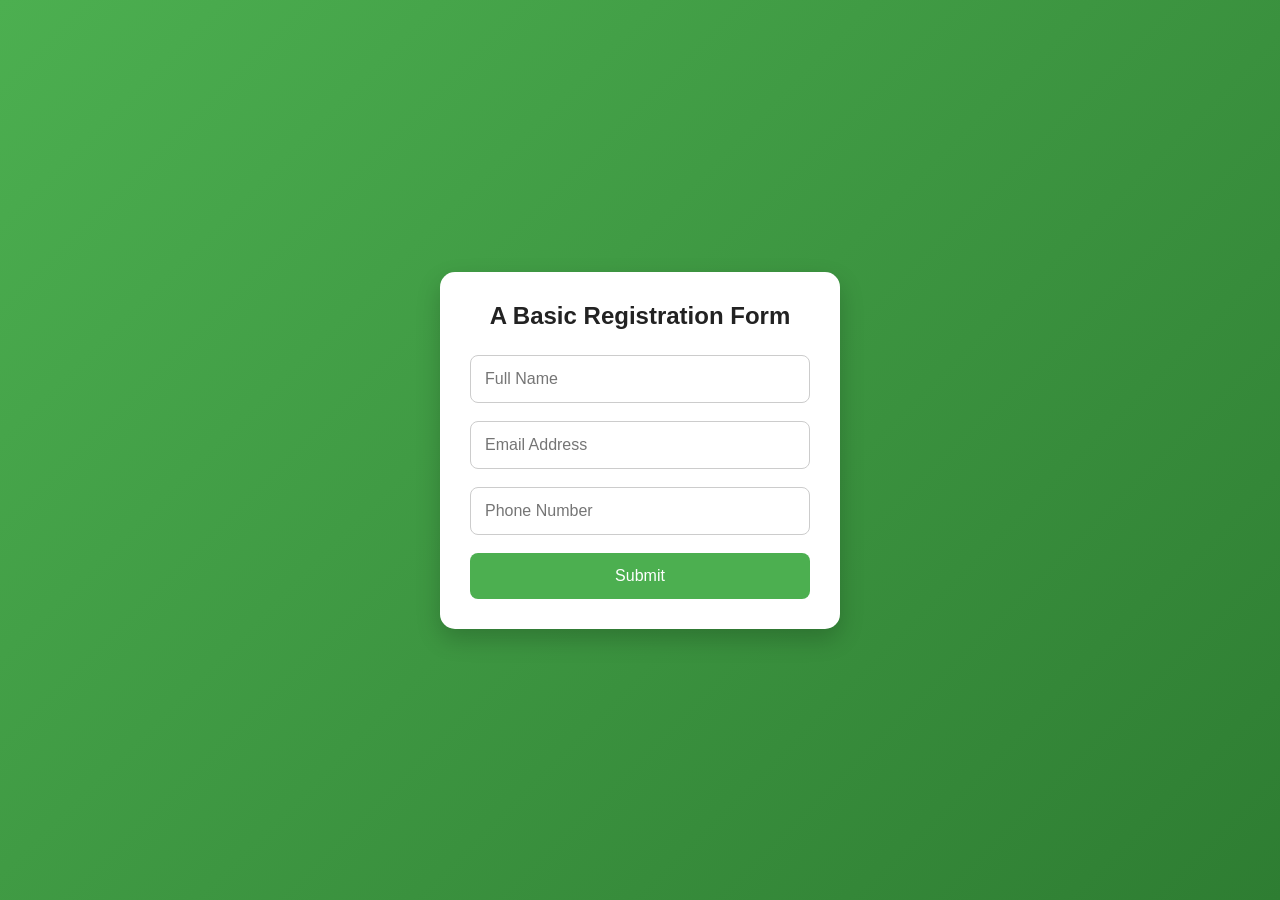
<file: index.html>
<!DOCTYPE html>
<html lang="en">
<head>
    <meta charset="UTF-8">
    <meta name="viewport" content="width=device-width, initial-scale=1.0">
    <title>Basic Registration Form</title>
    <link rel="stylesheet" href="style.css">
</head>
<body>

<div class="container">

    <h2>A Basic Registration Form</h2>

    <form id="registerForm">

        <input
            type="text"
            id="name"
            placeholder="Full Name"
            required
        >

        <input
            type="email"
            id="email"
            placeholder="Email Address"
            required
        >

        <input
            type="text"
            id="phone"
            placeholder="Phone Number"
            maxlength="10"
            required
        >

        <button type="submit">
            Submit
        </button>

    </form>

</div>

<!-- Confirmation Popup -->

<div class="popup" id="confirmPopup">

    <div class="popup-box">

        <h3>Confirm Registration</h3>

        <p>
            Do you want to submit this registration?
        </p>

        <div class="popup-buttons">

            <button class="cancel" onclick="closeConfirm()">
                Cancel
            </button>

            <button onclick="confirmRegister()">
                Confirm
            </button>

        </div>

    </div>

</div>

<!-- Loading Popup -->

<div class="popup" id="loadingPopup">

    <div class="popup-box">

        <h3>Processing...</h3>

        <div class="loader"></div>

        <p>Please wait...</p>

    </div>

</div>

<!-- Success Popup -->

<div class="popup" id="successPopup">

    <div class="popup-box">

        <h3>Success</h3>

        <p>Registration Submitted Successfully.</p>

        <button onclick="closeSuccess()">
            OK
        </button>

    </div>

</div>

<!-- Error Popup -->

<div class="popup" id="errorPopup">

    <div class="popup-box">

        <h3>Error</h3>

        <p id="errorMessage"></p>

        <button onclick="closeError()">
            OK
        </button>

    </div>

</div>

<script src="script.js"></script>

</body>
</html>
</file>
<file: style.css>
*{
    margin:0;
    padding:0;
    box-sizing:border-box;
    font-family:Arial, sans-serif;
}

body{
    background:linear-gradient(135deg,#4CAF50,#2E7D32);
    display:flex;
    justify-content:center;
    align-items:center;
    min-height:100vh;
    padding:20px;
}

.container{
    width:100%;
    max-width:400px;
    background:#fff;
    padding:30px;
    border-radius:15px;
    box-shadow:0 10px 25px rgba(0,0,0,0.2);
}

.container h2{
    text-align:center;
    color:#222;
    margin-bottom:25px;
}

form{
    display:flex;
    flex-direction:column;
}

input{
    width:100%;
    padding:14px;
    margin-bottom:18px;
    border:1px solid #ccc;
    border-radius:8px;
    outline:none;
    font-size:16px;
    transition:.3s;
}

input:focus{
    border-color:#4CAF50;
    box-shadow:0 0 8px rgba(76,175,80,.3);
}

button{
    width:100%;
    padding:14px;
    border:none;
    border-radius:8px;
    background:#4CAF50;
    color:#fff;
    font-size:16px;
    cursor:pointer;
    transition:.3s;
}

button:hover{
    background:#388E3C;
}

/* Popup */

.popup{
    position:fixed;
    top:0;
    left:0;
    width:100%;
    height:100%;
    display:none;
    justify-content:center;
    align-items:center;
    background:rgba(0,0,0,.5);
    z-index:999;
}

.popup-box{
    width:90%;
    max-width:330px;
    background:#fff;
    padding:25px;
    border-radius:12px;
    text-align:center;
    animation:popup .3s ease;
}

@keyframes popup{
    from{
        opacity:0;
        transform:scale(.8);
    }
    to{
        opacity:1;
        transform:scale(1);
    }
}

.popup-box h3{
    margin-bottom:10px;
    color:#222;
}

.popup-box p{
    margin-bottom:20px;
    color:#555;
}

.popup-buttons{
    display:flex;
    gap:10px;
}

.popup-buttons button{
    flex:1;
}

.cancel{
    background:#e53935;
}

.cancel:hover{
    background:#c62828;
}

/* Loader */

.loader{
    width:55px;
    height:55px;
    margin:15px auto;
    border:6px solid #ddd;
    border-top:6px solid #4CAF50;
    border-radius:50%;
    animation:spin 1s linear infinite;
}

@keyframes spin{
    100%{
        transform:rotate(360deg);
    }
}

/* Mobile */

@media(max-width:480px){

    .container{
        padding:22px;
    }

    .container h2{
        font-size:22px;
    }

    input{
        font-size:15px;
    }

    button{
        font-size:15px;
    }

}
</file>
